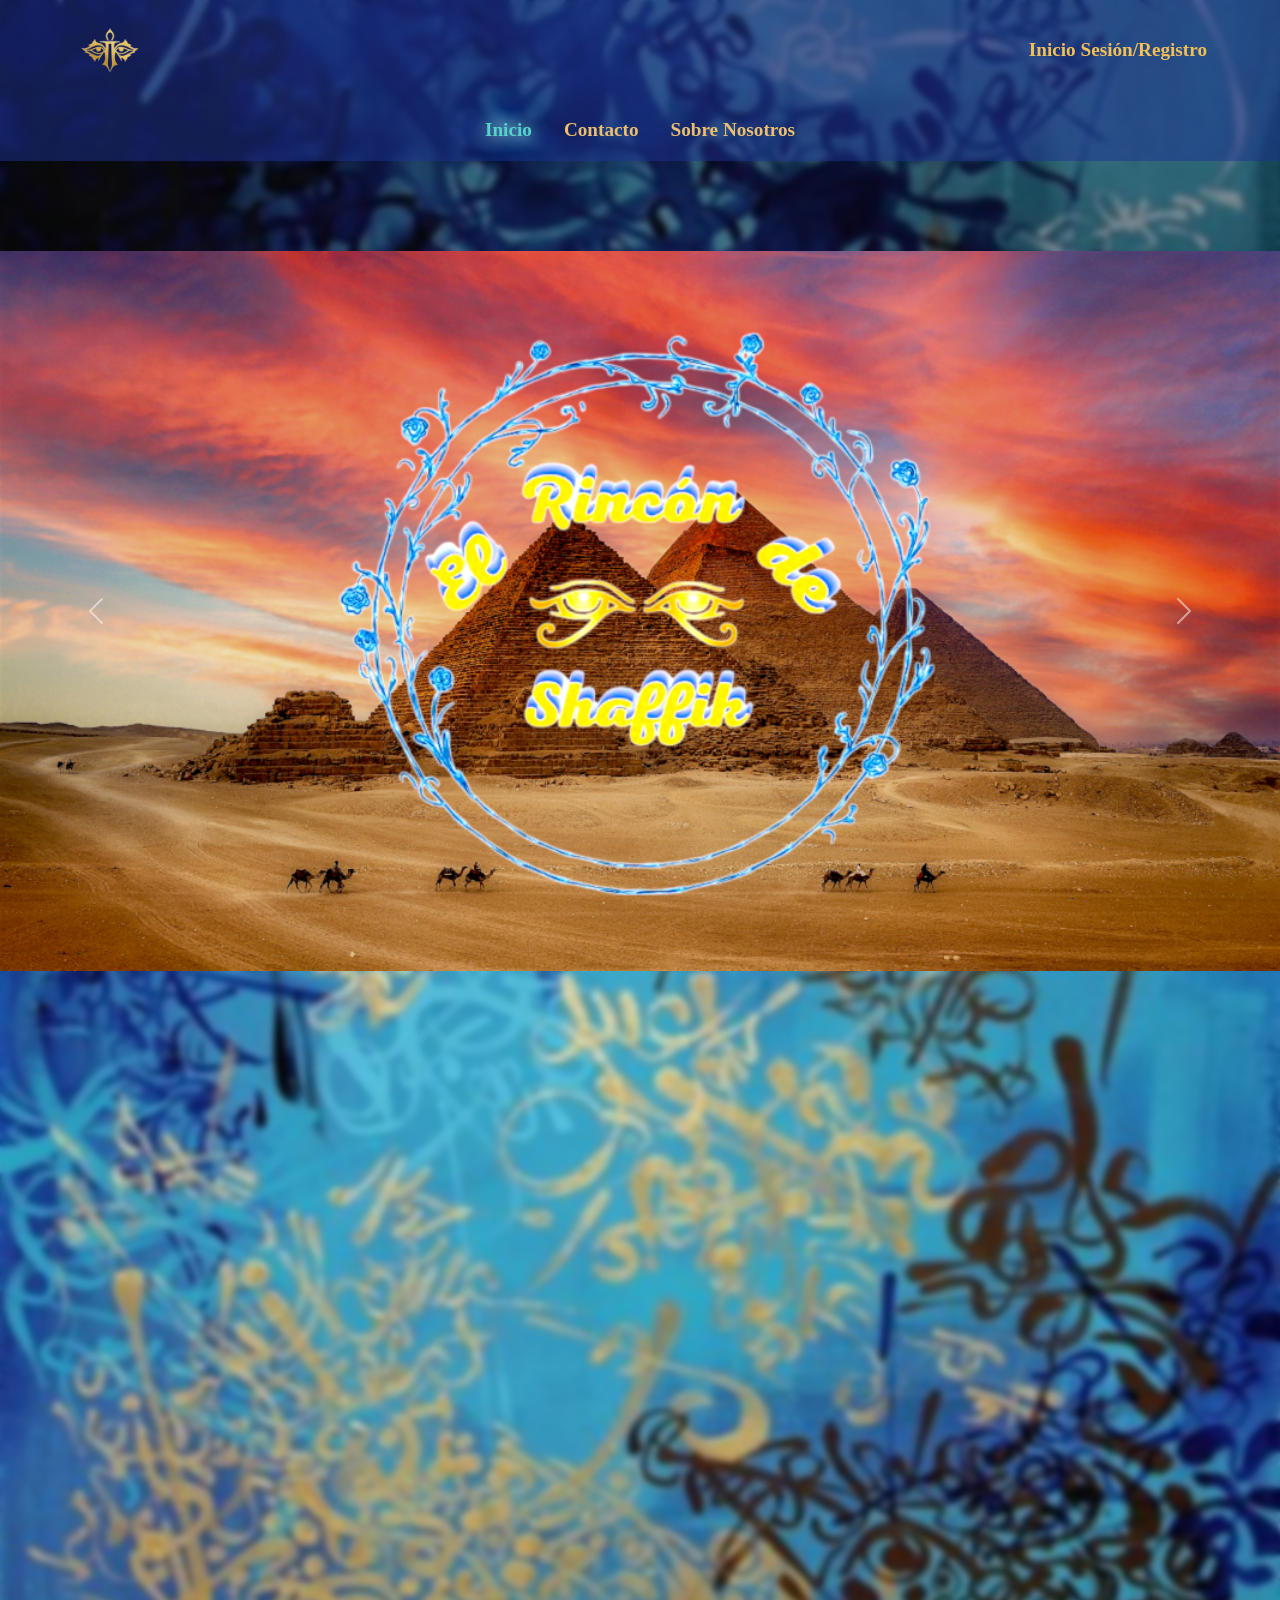
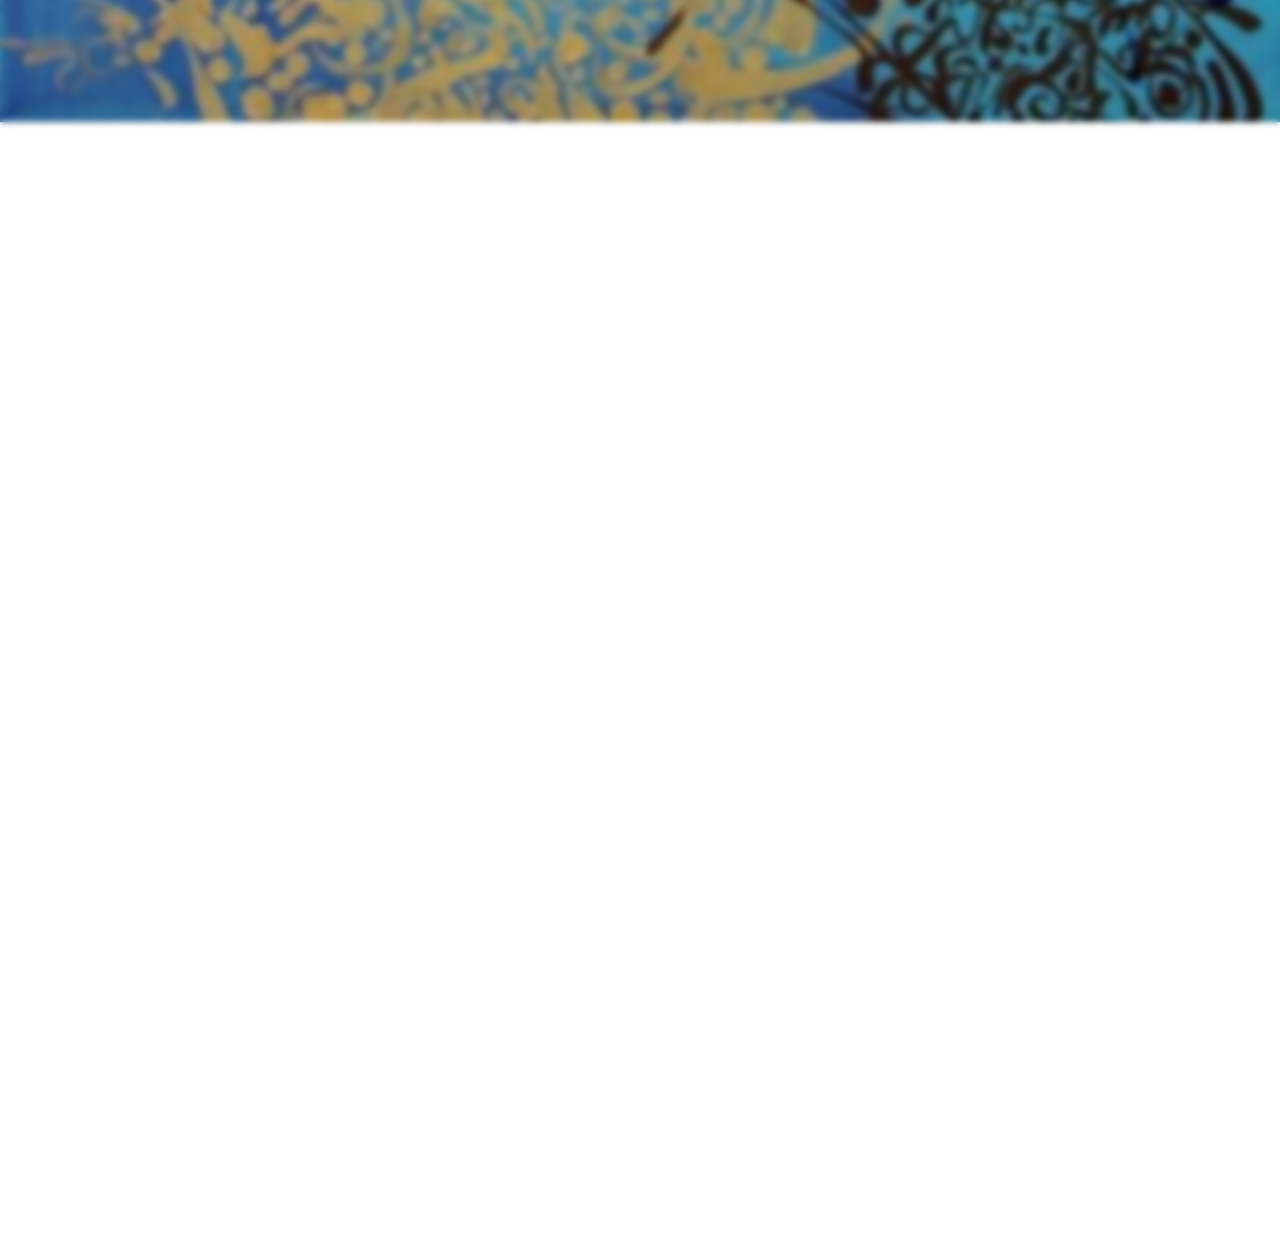
<file: HTML/index.html>
<!DOCTYPE html>
<html lang="en">
<head>
    <meta charset="UTF-8">
    <meta name="viewport" content="width=device-width, initial-scale=1.0">
    <link rel="stylesheet" href="/CSS/style.css">
    <title>El Rincón de Shafik</title>
    <link rel="shortcut icon" href="/img/logo1.png" type="image/x-pnj">
    <link href="https://cdn.jsdelivr.net/npm/bootstrap@5.2.3/dist/css/bootstrap.min.css" rel="stylesheet" integrity="sha384-rbsA2VBKQhggwzxH7pPCaAqO46MgnOM80zW1RWuH61DGLwZJEdK2Kadq2F9CUG65" crossorigin="anonymous">
    <link rel="stylesheet" href="https://cdnjs.cloudflare.com/ajax/libs/font-awesome/6.4.0/css/all.min.css">
    <link href="https://unpkg.com/aos@2.3.1/dist/aos.css" rel="stylesheet">
    <link rel="stylesheet" href="/CSS/style.css">
</head>
<body>
    <div class="bckgd">
        <header class="header">
            <div class="container-fluid d-flex flex-wrap align-items-center">
                <a class="d-flex justify-content-star mb-sm-0 mb-md-0 mb-lg-0 me-lg-auto me-md-auto me-sm-auto ms-5" href="/HTML/index.html" >
                    <img src="/img/1.png" alt="Logo" height="100">
                </a>
                <div class="button-container d-flex justify-content-end me-5" id="blo">
                    <a class="btn" class="" id="blo" data-bs-toggle="offcanvas" href="#offcanvasLogin" role="button" aria-controls="offcanvasExample">
                        Inicio Sesión/Registro
                    </a>
                </div>
            </div>
        </header>
        <nav class="navbar navbar-expand-lg">
            <div class="container-fluid d-flex flex-wrap justify-content-center">
                <button class="navbar-toggler" data-bs-toggle="collapse" data-bs-target="#miMenu">
                    <span class="navbar-toggler-icon text-info"></span>
                </button>
                <div class="collapse navbar-collapse " id="miMenu">
                    <ul class="nav me-auto justify-content-center mx-auto">
                        <li class="nav-item"  id="bin">
                            <a href="/HTML/index.html" class="nav-link nav-active" id="leter" aria-current="page">Inicio</a>
                        </li>
                        <li class="nav-item" id="bco">
                            <a href="/HTML/contact.html" class="nav-link" id="leter">Contacto</a>
                        </li>
                        <li class="nav-item" id="bus">
                            <a href="/HTML/us.html" class="nav-link" id="leter">Sobre Nosotros</a>
                        </li>
                    </ul>
                </div>
            </div>
        </nav>
    </div>
    <div class="carousel carousel-fade" id="mCarrusel">
        <div class="carousel-inner">
            <div class="carousel-item active">
                <img src="/img/7YrobQvFFzw8aWsAUtoYXB.png" alt="Piramides">
            </div>
            <div class="carousel-item">
                <img src="/img/Pyramid of Giza 1.webp" alt="Piramides de Giza">
            </div>
            <div class="carousel-item">
                <img src="/ruinas-de-palmira-en-siria-51965-xl.jpg" alt="Ruinas de Palimra">
            </div>
        </div>
        <button class="carousel-control-prev" type="button" data-bs-target="#mCarrusel" data-bs-slide="prev"> 
            <span class="carousel-control-prev-icon" aria-hidden="true"></span> 
            <span class="visually-hidden">Previous</span> 
        </button> 
        <button class="carousel-control-next" type="button" data-bs-target="#mCarrusel" data-bs-slide="next"> 
            <span class="carousel-control-next-icon" aria-hidden="true"></span> 
            <span class="visually-hidden">Next</span> 
        </button>
    </div>
    <main data-aos="flip-up" data-aos-delay="300" data-aos-duration="1000">
        <div class="animated-text-container my-5">
            <h1 class="wave-text">
                <span class="wel">¡</span>
                <span class="wel">B</span>
                <span class="wel">i</span>
                <span class="wel">e</span>
                <span class="wel">n</span>
                <span class="wel">v</span>
                <span class="wel">e</span>
                <span class="wel">n</span>
                <span class="wel">i</span>
                <span class="wel">d</span>
                <span class="wel">@</span>
                <span class="wel">s</span>
                <span class="wel"></span>
                <span class="wel"></span>
                <span class="wel"></span>
            </h1>
            <h1 class="wa-text">
                <span class="wel">a</span>
                <span class="wel"></span>
                <span class="wel"></span>
                <span class="wel"></span>
                <span class="wel">e</span>
                <span class="wel">l</span>
                <span class="wel"></span>
            </h1>
            <h1 class="wav-text">
                <span class="wel">R</span>
                <span class="wel">i</span>
                <span class="wel">n</span>
                <span class="wel">c</span>
                <span class="wel">ó</span>
                <span class="wel">n</span>
                <span class="wel"></span>
                <span class="wel"></span>
                <span class="wel"></span>
                <span class="wel">d</span>
                <span class="wel">e</span>
                <span class="wel"></span>
                <span class="wel"></span>
                <span class="wel"></span>
                <span class="wel">S</span>
                <span class="wel">h</span>
                <span class="wel">a</span>
                <span class="wel">f</span>
                <span class="wel">f</span>
                <span class="wel">i</span>
                <span class="wel">k</span>
                <span class="wel">!</span>
            </h1>
        </div>
    </main>
    <article class="heroe" data-aos="zoom-out" data-aos-duration="500" data-aos-easing="easy-in-back">
        <div class="row flex-lg-row-reverse align-items-center g-5 p-5" >
            <div class="col-10 col-sm-8 col-lg-6" data-aos="zoom-out-left" data-aos-delay="500" data-aos-duration="1500">
                <div class="ratio ratio-4x3">
                    <iframe src="https://www.youtube.com/embed/DzG20oCSsX0?si=SPbacBWcIrdBKL2g&autoplay=1&mute=1" title="YouTube video player" frameborder="0" allow="accelerometer; autoplay; clipboard-write; encrypted-media; gyroscope; picture-in-picture; web-share" referrerpolicy="strict-origin-when-cross-origin" allowfullscreen></iframe>
                </div>
            </div>
            <div class="col-lg-6 bk" data-aos="zoom-out-right" data-aos-delay="300" data-aos-duration="1000">
                <h1 id="texto" style="color: #f5bf57;" class=" display-5 fw-bold lh-1 mb-3 ps-5">Sabah El Kher</h1>
                <p class="lead" id="texto">En este sitio encontras información sobre el origen de las danzas árabes,
                        los tipos de estilos que existen hasta el momento, también algunos diseñadores de 
                        vestuarios, nacionales e internacionales, los períodos de tiempos más relevantes 
                        para el desarrollo de lo que existe hoy en día.
                </p>
                <p class="lead" id="texto">Además encontrarás los baiarines que son más reconocidos en estos días en
                        Egipto, nacionales e internacionales.
                </p>
            </div>
        </div>
    </article>    
    <section data-aos="fade-up" data-aos-delay="200" data-aos-easing="linear" data-aos-anchor-placement="center-center">
        <div class="container px-2 py-5" id="custom-cards">
            <div class="row row-cols-1 row-cols-lg-3 align-items-space-between g-4 py-5">
                <div class="col">
                    <div class="card card-cover w-100 h-100 overflow-hidden text-bg-dark rounded-4 shadow-lg" style="background-image: linear-gradient(rgba(46, 45, 45, 0.5), rgba(71, 71, 71, 0.5)),url('/img/Romantic_dinner_in_Egypt_.jfif');">
                        <div class="d-flex flex-column h-100 p-5 pb-3 text-white text-shadow-1">
                            <h3 class="pt-5 mt-5 mb-4 display-6 lh-1 fw-bold" id="tto">Secretos del Nilo...</h3>
                            <small class="pt-5 mt-2 mb-4 display-6 lh-1 fw-bold">
                                <button type="button" class=" btn" id="tite" data-bs-toggle="modal" data-bs-target="#egiptoModal">Ver más...</button>
                            </small>
                            <ul class="d-flex list-unstyled mt-auto">
                                <li class="me-auto">
                                    <img src="/img/3253478-egypt-icon-flag_106773.png" alt="Egipto" width="32" height="32" class="rounded-circle border border-white">
                                </li>
                                <li class="d-flex align-items-center me-3">
                                    <svg class="bi me-2" width="1em" height="1em"><use xlink:href="#geo-fill"></use></svg>
                                    <small id="tt">Egipto</small>
                                </li>
                            </ul>
                        </div>
                    </div>
                </div>
                <div class="col">
                    <div class="card card-cover w-100 h-100 overflow-hidden text-bg-dark rounded-4 shadow-lg" style="background-image: linear-gradient(rgba(46, 45, 45, 0.5), rgba(71, 71, 71, 0.5)),url('/img/Byblos_lebanons.jfif');">
                        <div class="d-flex flex-column h-100 p-5 pb-3 text-white text-shadow-1">
                            <h3 class="pt-5 mt-5 mb-4 display-6 lh-1 fw-bold" id="tto">La Elegancia de Byblos...</h3>
                            <small class="pt-5 mt-2 mb-4 display-6 lh-1 fw-bold ">
                                <button type="button" class=" btn " id="tite" data-bs-toggle="modal" data-bs-target="#libanoModal">Ver más...</button>
                            </small>
                            <ul class="d-flex list-unstyled mt-auto">
                                <li class="me-auto">
                                    <img src="/img/lebanon_18157.png" alt="El Líbano" width="32" height="32" class="rounded-circle border border-white">
                                </li>
                                <li class="d-flex align-items-center me-3">
                                    <svg class="bi me-2" width="1em" height="1em"><use xlink:href="#geo-fill"></use></svg>
                                    <small id="tt">El Líbano</small>
                                </li>
                            </ul>
                        </div>
                    </div>
                </div>
                <div class="col">
                    <div class="card card-cover w-100 h-100 overflow-hidden text-bg-dark rounded-4 shadow-lg" style="background-image: linear-gradient(rgba(46, 45, 45, 0.5), rgba(71, 71, 71, 0.5)),url('/img/turquia.jfif');">
                        <div class="d-flex flex-column h-100 p-5 pb-3 text-shadow-1">
                            <h3 class="pt-5 mt-5 mb-2 display-6 lh-1 fw-bold" id="tto">Estambul en Movimiento...</h3>
                            <small class="pt-5 mt-4 mb-4 display-6 lh-1 fw-bold">
                                <button type="button" class=" btn" id="tite" data-bs-toggle="modal" data-bs-target="#turquiaModal">Ver más...</button>
                            </small>
                            <ul class="d-flex list-unstyled mt-auto">
                                <li class="me-auto">
                                    <img src="/img/turkey_flag_icon_228696.png" alt="Bootstrap" width="32" height="32" class="rounded-circle border border-white">
                                </li>
                                <li class="d-flex align-items-center me-3">
                                    <svg class="bi me-2" width="1em" height="1em"><use xlink:href="#geo-fill"></use></svg>
                                    <small id="tt">Turquía</small>
                                </li>
                            </ul>
                        </div>
                    </div>
                </div>
            </div>
        </div>
    </section>
    <div class="fot" data-aos="flip-down" data-aos-delay="300" data-aos-duration="1000" data-aos-easing="ease-out-cubic">
        <footer class="text-center text-white">
            <div class="container p-4 pb-0">
                <section class="mb-2">
                    <a class="btn btn-floating m-1" id="face" href="#!" role="button">
                        <i class="fab fa-facebook-f"></i
                    ></a>
                    <a class="btn btn-floating m-1" id="inst" href="#!" role="button">
                        <i class="fab fa-instagram"></i
                    ></a>
                    <a class="btn btn-floating m-1" id="wha"href="#!" role="button">
                        <i class="fab fa-whatsapp"></i>
                    </a>
                </section>
            </div>
            <div class="text-center p-2 cred">
                © 2025 Paola Medina Fernández
            </div>
        </footer>
    </div>
    <div class="modal fade" id="egiptoModal" tabindex="-1" aria-labelledby="egiptoModalLabel" aria-hidden="true" style="width: 100vw; height: 100vh;">
        <div class="modal-dialog modal-lg modal-dialog-centered">
            <div class="modal-content modal-egipto">
                <div class="modal-header" style="border-bottom: none;">
                    <h5 class="modal-title" id="egiptoModalLabel">Secretos del Nilo</h5>
                </div>
                <div class="modal-body">
                    <p class="par">Descubre los misterios de la antigua danza egipcia y cómo los movimientos ancestrales han evolucionado para convertirse en el estilo vibrante y expresivo que conocemos hoy. Desde las tumbas faraónicas hasta los escenarios modernos, la danza es el corazón de la cultura egipcia.</p>
                </div>
                <div class="modal-footer" style="border-top: none;">
                    <button type="button" class="btn" id="buut" data-bs-dismiss="modal">Cerrar</button>
                </div>
            </div>
        </div>
    </div>
    <div class="modal fade" id="libanoModal" tabindex="-1" aria-labelledby="libanoModalLabel" aria-hidden="true" style="width: 100vw; height: 100vh;">
        <div class="modal-dialog modal-lg modal-dialog-centered">
            <div class="modal-content" id="modal-libano">
                <div class="modal-header" style="border-bottom: none;">
                    <h5 class="modal-title" id="libanoModalLabel">La Elegancia de Byblos</h5>
                </div>
                <div class="modal-body">
                    <p class="par">Adéntrate en la historia de la danza libanesa, un arte que combina la gracia del ballet con la pasión de los movimientos folclóricos. Aprende sobre el Dabke, la danza tradicional que une a la gente en celebraciones, y cómo la música libanesa ha influido en la danza del Medio Oriente.</p>
                </div>
                <div class="modal-footer" style="border-top: none;">
                    <button type="button" class="btn" id="buut" data-bs-dismiss="modal">Cerrar</button>
                </div>
            </div>
        </div>
    </div>
    <div class="modal fade" id="turquiaModal" tabindex="-1" aria-labelledby="turquiaModalLabel" aria-hidden="true" style="width: 100vw; height: 100vh;">
        <div class="modal-dialog modal-lg modal-dialog-centered">
            <div class="modal-content modal-turquia">
                <div class="modal-header" style="border-bottom: none;">
                    <h5 class="modal-title" id="turquiaModalLabel">Estambul en Movimiento</h5>
                </div>
                <div class="modal-body">
                    <p class="par">Explora la rica tradición de la danza turca, una mezcla fascinante de influencias otomanas y del Medio Oriente. Desde las animadas danzas gitanas hasta los elegantes giros de la danza sufi, sumérgete en una cultura donde la música y el movimiento cuentan historias de siglos de antigüedad.</p>
                </div>
                <div class="modal-footer" style="border-top: none;">
                    <button type="button" class="btn" id="buut" data-bs-dismiss="modal">Cerrar</button>
                </div>
            </div>
        </div>
    </div>
    <!--Inicio de Sesión-->
    <div class="offcanvas offcanvas-end obck" tabindex="-1" id="offcanvasLogin" aria-labelledby="offcanvasExampleLabel">
        <div class="offcanvas-body">
            <div class="form-offcanvas-content form-content-base mt-2 p-0">
                <div class="login-html">
                    <input id="tab-1" type="radio" name="tab" class="sign-in" checked><label for="tab-1" class="tab">Iniciar Sesión</label>
                    <input id="tab-2" type="radio" name="tab" class="sign-up">
                    <label for="tab-2" class="tab">
                        <a href="/HTML/login.html" class="tab-link">Registrarse</a> 
                    </label>
                    <div class="login-form">
                        <div class="sign-in-htm">
                            <div class="group">
                                <label for="user-in" class="label">Usuario:</label>
                                <input id="user-in" type="text" class="input">
                            </div>
                            <div class="group">
                                <label for="pass-in" class="label">Contraseña:</label>
                                <input id="pass-in" type="password" class="input" data-type="password">
                            </div>
                            <div class="group">
                                <input id="check" type="checkbox" class="check" checked>
                                <label for="check">
                                    <span class="icon"></span> Mantener iniciado
                                </label>
                            </div>
                            <div class="group">
                                <input type="submit" class="button" value="Iniciar Sesión">
                            </div>
                            <div class="hr"></div>
                            <div class="foot-lnk">
                                <a class="a" href="/HTML/login.html">Olvidó contraseña?</a>
                            </div>
                        </div>
                    </div>
                </div>
            </div>
        </div>
    </div>
    <script src="https://cdn.jsdelivr.net/npm/bootstrap@5.2.3/dist/js/bootstrap.bundle.min.js" integrity="sha384-kenU1KFdBIe4zVF0s0G1M5b4hcpxyD9F7jL+jjXkk+Q2h455rYXK/7HAuoJl+0I4" crossorigin="anonymous"></script>
    <script src="https://unpkg.com/aos@2.3.1/dist/aos.js"></script>
    <script src="/JS/index.js"></script>
    <script src="/JS/login.js"></script>
</body>
</html>
</file>
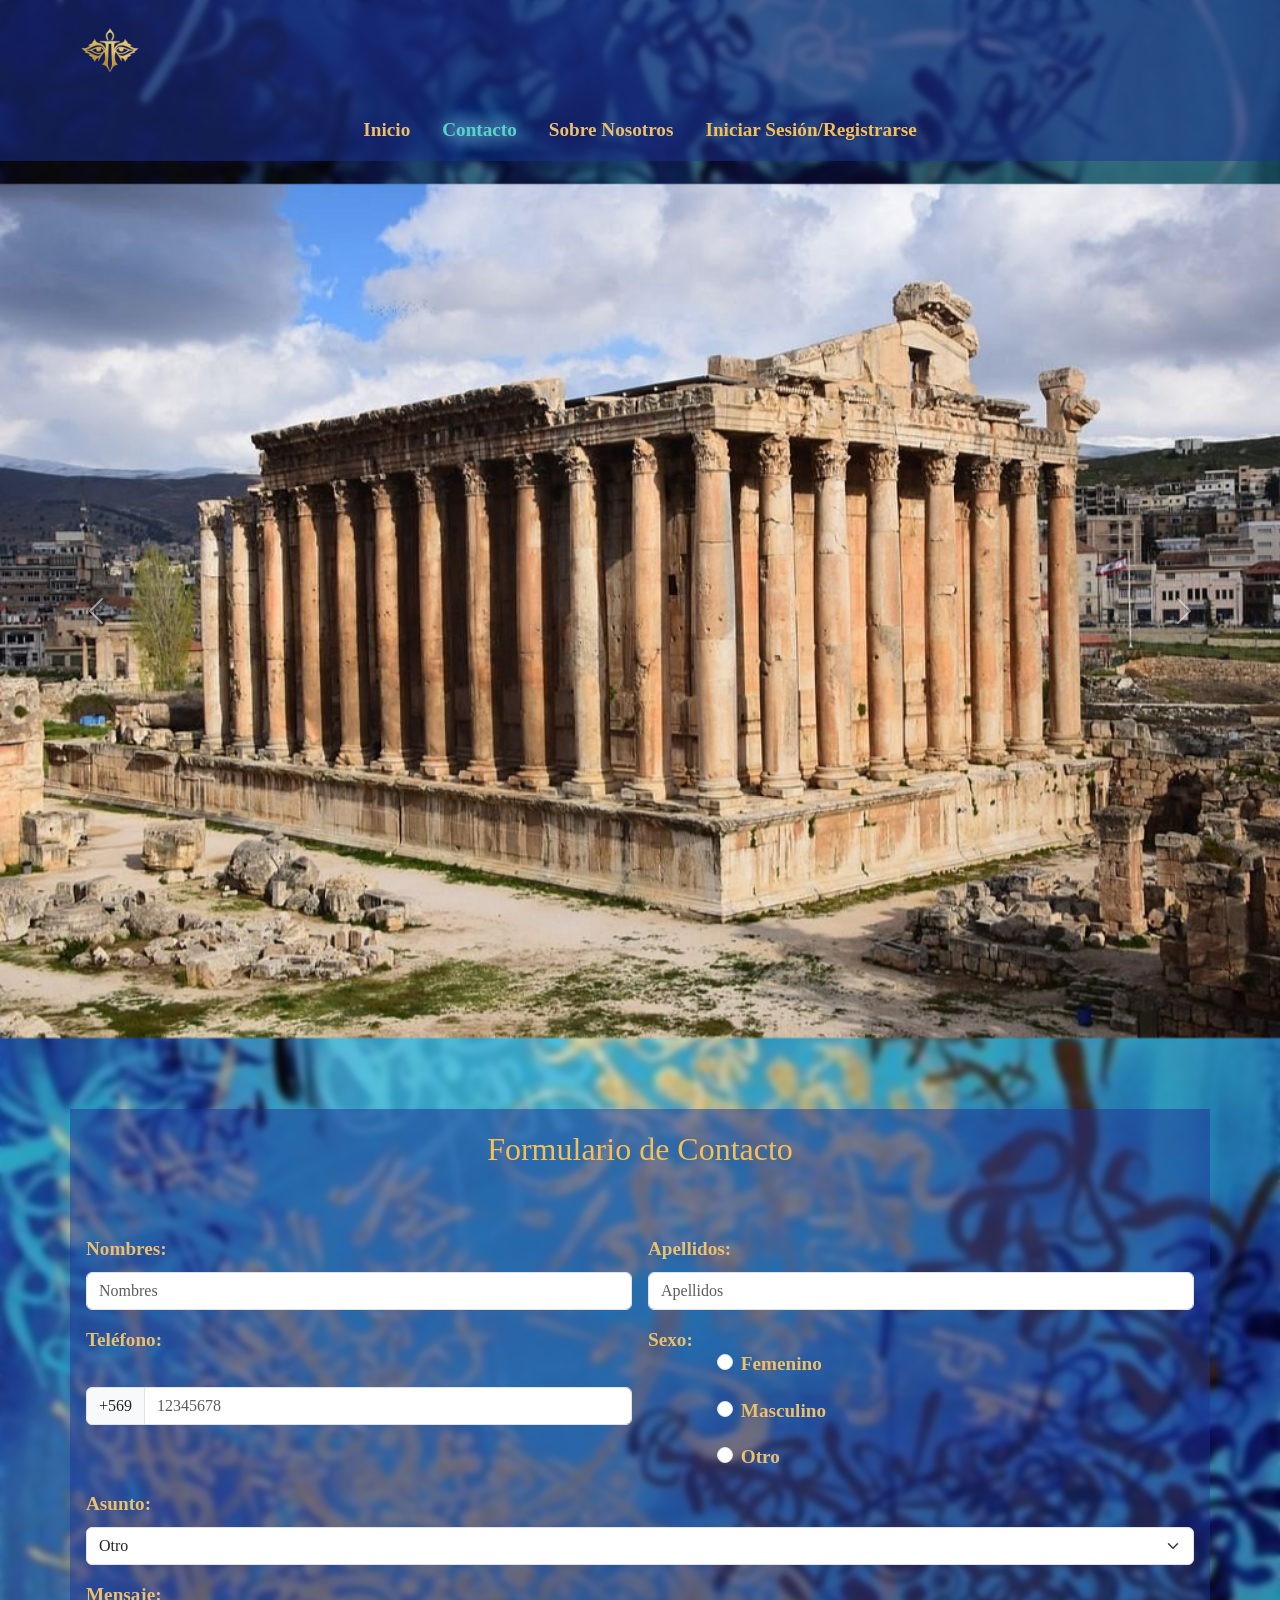
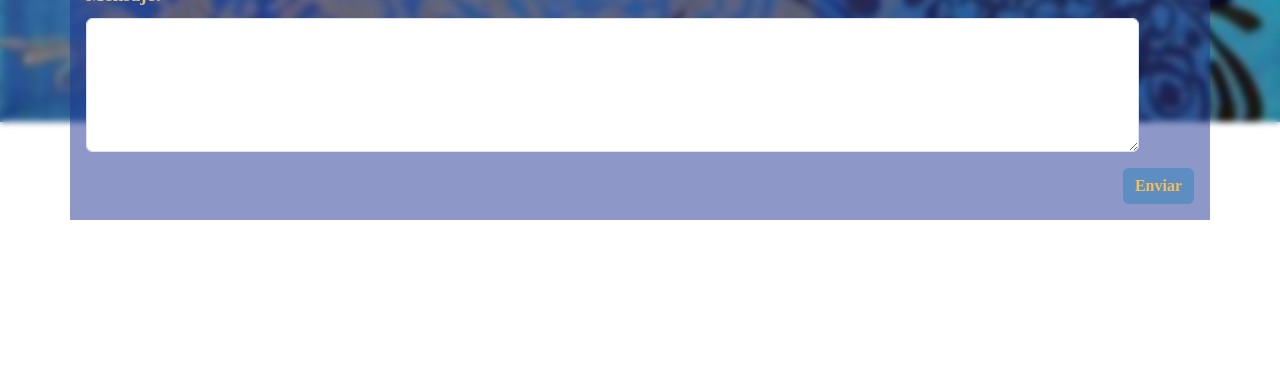
<file: HTML/contact.html>
<!DOCTYPE html>
<html lang="en">
<head>
    <meta charset="UTF-8">
    <meta name="viewport" content="width=device-width, initial-scale=1.0">
    <link rel="stylesheet" href="/CSS/style.css">
    <title>El Rincón de Shafik</title>
    <link rel="shortcut icon" href="/img/logo1.png" type="image/x-pnj">
    <link href="https://cdn.jsdelivr.net/npm/bootstrap@5.3.3/dist/css/bootstrap.min.css" rel="stylesheet" integrity="sha384-QWTKZyjpPEjISv5WaRU9OFeRpok6YctnYmDr5pNlyT2bRjXh0JMhjY6hW+ALEwIH" crossorigin="anonymous">
    <link rel="stylesheet" href="https://cdnjs.cloudflare.com/ajax/libs/font-awesome/6.4.0/css/all.min.css">
    <link href="https://unpkg.com/aos@2.3.1/dist/aos.css" rel="stylesheet">
    <link rel="stylesheet" href="/CSS/style.css">
</head>
<body>
    <div class="bckgd">
        <header class="header">
            <div class="container-fluid button-container d-flex flex-wrap justify-content-center align-items-center">
                <a class="d-flex mb-sm-0 mb-md-0 mb-lg-0 me-lg-auto me-md-auto me-sm-auto ms-5" href="/HTML/index.html" >
                    <img src="/img/1.png" alt="Logo" height="100">
                </a>
            </div>
        </header>
        <nav class="navbar navbar-expand-lg">
            <div class="container-fluid d-flex flex-wrap justify-content-center">
                <button class="navbar-toggler" data-bs-toggle="collapse" data-bs-target="#miMenu">
                    <span class="navbar-toggler-icon text-info"></span>
                </button>
                <div class="collapse navbar-collapse " id="miMenu">
                    <ul class="nav me-auto justify-content-center mx-auto">
                        <li class="nav-item"  id="bin">
                            <a href="/HTML/index.html" class="nav-link" id="leter" aria-current="page">Inicio</a>
                        </li>
                        <li class="nav-item" id="bco">
                            <a href="/HTML/contact.html" class="nav-link nav-active" id="leter">Contacto</a>
                        </li>
                        <li class="nav-item" id="bus">
                            <a href="/HTML/us.html" class="nav-link" id="leter">Sobre Nosotros</a>
                        </li>
                        <li class="nav-item" id="blo">
                            <a href="/HTML/login.html" class="nav-link" id="leter">Iniciar Sesión/Registrarse</a>
                        </li>
                    </ul>
                </div>
            </div>
        </nav>
    </div>
    <div class="carousel carousel-fade ms-0" id="mCarrusel">
        <div class="carousel-inner">
            <div class="carousel-item active">
                <img src="/caption.jpg" alt="Baalbek">
            </div>
            <div class="carousel-item">
                <img src="/images.jfif" alt="Mezquita del Profeta">
            </div>
            <div class="carousel-item">
                <img src="/petra-4.jpg" alt="Petra">
            </div>
        </div>
        <button class="carousel-control-prev" type="button" data-bs-target="#mCarrusel" data-bs-slide="prev"> 
            <span class="carousel-control-prev-icon" aria-hidden="true"></span> 
            <span class="visually-hidden">Previous</span> 
        </button> 
        <button class="carousel-control-next" type="button" data-bs-target="#mCarrusel" data-bs-slide="next"> 
            <span class="carousel-control-next-icon" aria-hidden="true"></span> 
            <span class="visually-hidden">Next</span> 
        </button>
    </div>
    <main class="back container-md my-5 p-3">
        <legend class="text-center mb-4">Formulario de Contacto</legend>
        <form id="formulario">
            <div class="row g-3">
                <div class="col-md-6">
                    <label for="contname" class="form-label">Nombres:</label>
                    <input type="text" class="form-control" id="contname" name="contname" placeholder="Nombres">
                </div>
                <div class="col-md-6">
                    <label for="contlastname" class="form-label">Apellidos:</label>
                    <input type="text" class="form-control" id="contlastname" name="contlastname" placeholder="Apellidos">
                </div>
                <div class="col-md-6">
                    <label for="contphone" class="form-label">Teléfono:</label>
                    <div class="input-group mt-4">
                        <span class="input-group-text">+569</span>
                        <input type="tel" class="form-control" id="contphone" name="contphone" placeholder="12345678">
                    </div>
                </div>
                <div class="col-md-6 d-flex">
                    <label for="gender" class="form-label me-4">Sexo:</label>
                    <div class="d-flex flex-column gap-3">
                        <div class="form-check pt-4">
                            <input class="form-check-input" type="radio" name="gender" id="Fgender">
                            <label class="form-check-label" for="Fgender">Femenino</label>
                        </div>
                        <div class="form-check">
                            <input class="form-check-input" type="radio" name="gender" id="Mgender">
                            <label class="form-check-label" for="Mgender">Masculino</label>
                        </div>
                        <div class="form-check">
                            <input class="form-check-input" type="radio" name="gender" id="Ogender">
                            <label class="form-check-label" for="Ogender">Otro</label>
                        </div>
                    </div>
                </div>
                <div class="col-12">
                    <label for="subject" class="form-label">Asunto:</label>
                    <select class="form-select" name="subject" id="sub">
                        <option value="1">Otro</option>
                        <option value="2">Información sobre academias en Chile</option>
                        <option value="3">Información de diseñadores de vestuarios</option>
                        <option value="4">Mayor información sobre la Golden Era</option>
                    </select>
                </div>
                <div class="col-12">
                    <label for="message" class="form-label ">Mensaje:</label>
                    <textarea class="form-control" name="message" id="message" rows="5"></textarea>
                </div>
                <div class="col-12 text-end">
                    <button type="submit" class="btn boton">Enviar</button>
                </div>
            </div>
        </form>
    </main>
    <div class="fot" data-aos="flip-down" data-aos-delay="300" data-aos-duration="1000" data-aos-easing="ease-out-cubic">
        <footer class="text-center text-white">
            <div class="container p-4 pb-0">
                <section class="mb-2">
                    <a class="btn btn-floating m-1" id="face" href="#!" role="button">
                        <i class="fab fa-facebook-f"></i
                    ></a>
                    <a class="btn btn-floating m-1" id="inst" href="#!" role="button">
                        <i class="fab fa-instagram"></i
                    ></a>
                    <a class="btn btn-floating m-1" id="wha"href="#!" role="button">
                        <i class="fab fa-whatsapp"></i>
                    </a>
                </section>
            </div>
            <div class="text-center p-2 cred">
                © 2025 Paola Medina Fernández
            </div>
        </footer>
    </div>
    <!--Inicio de Sesión-->
    <div class="offcanvas offcanvas-end obck" tabindex="-1" id="offcanvasLogin" aria-labelledby="offcanvasExampleLabel">
        <div class="offcanvas-body">
            <div class="form-offcanvas-content form-content-base mt-2 p-0">
                <div class="login-html">
                    <input id="tab-1" type="radio" name="tab" class="sign-in" checked><label for="tab-1" class="tab">Iniciar Sesión</label>
                    <input id="tab-2" type="radio" name="tab" class="sign-up">
                    <label for="tab-2" class="tab">
                        <a href="/HTML/login.html" class="tab-link">Registrarse</a> 
                    </label>
                    <div class="login-form">
                        <div class="sign-in-htm">
                            <div class="group">
                                <label for="user-in" class="label">Usuario:</label>
                                <input id="user-in" type="text" class="input">
                            </div>
                            <div class="group">
                                <label for="pass-in" class="label">Contraseña:</label>
                                <input id="pass-in" type="password" class="input" data-type="password">
                            </div>
                            <div class="group">
                                <input id="check" type="checkbox" class="check" checked>
                                <label for="check">
                                    <span class="icon"></span> Mantener iniciado
                                </label>
                            </div>
                            <div class="group">
                                <input type="submit" class="button" value="Iniciar Sesión">
                            </div>
                            <div class="hr"></div>
                            <div class="foot-lnk">
                                <a class="a" href="#forgot">Olvidó contraseña?</a>
                            </div>
                        </div>
                    </div>
                </div>
            </div>
        </div>
    </div>
    <script src="https://cdn.jsdelivr.net/npm/bootstrap@5.3.3/dist/js/bootstrap.bundle.min.js" integrity="sha384-YvpcrYf0tY3lHB60NNkmXc5s9fDVZLESaAA55NDzOxhy9GkcIdslK1eN7N6jIeHz" crossorigin="anonymous"></script>
    <script src="https://unpkg.com/aos@2.3.1/dist/aos.js"></script>
    <script src="/JS/contact.js"></script>
    <script src="/JS/login.js"></script>
</body>
</html>
</file>
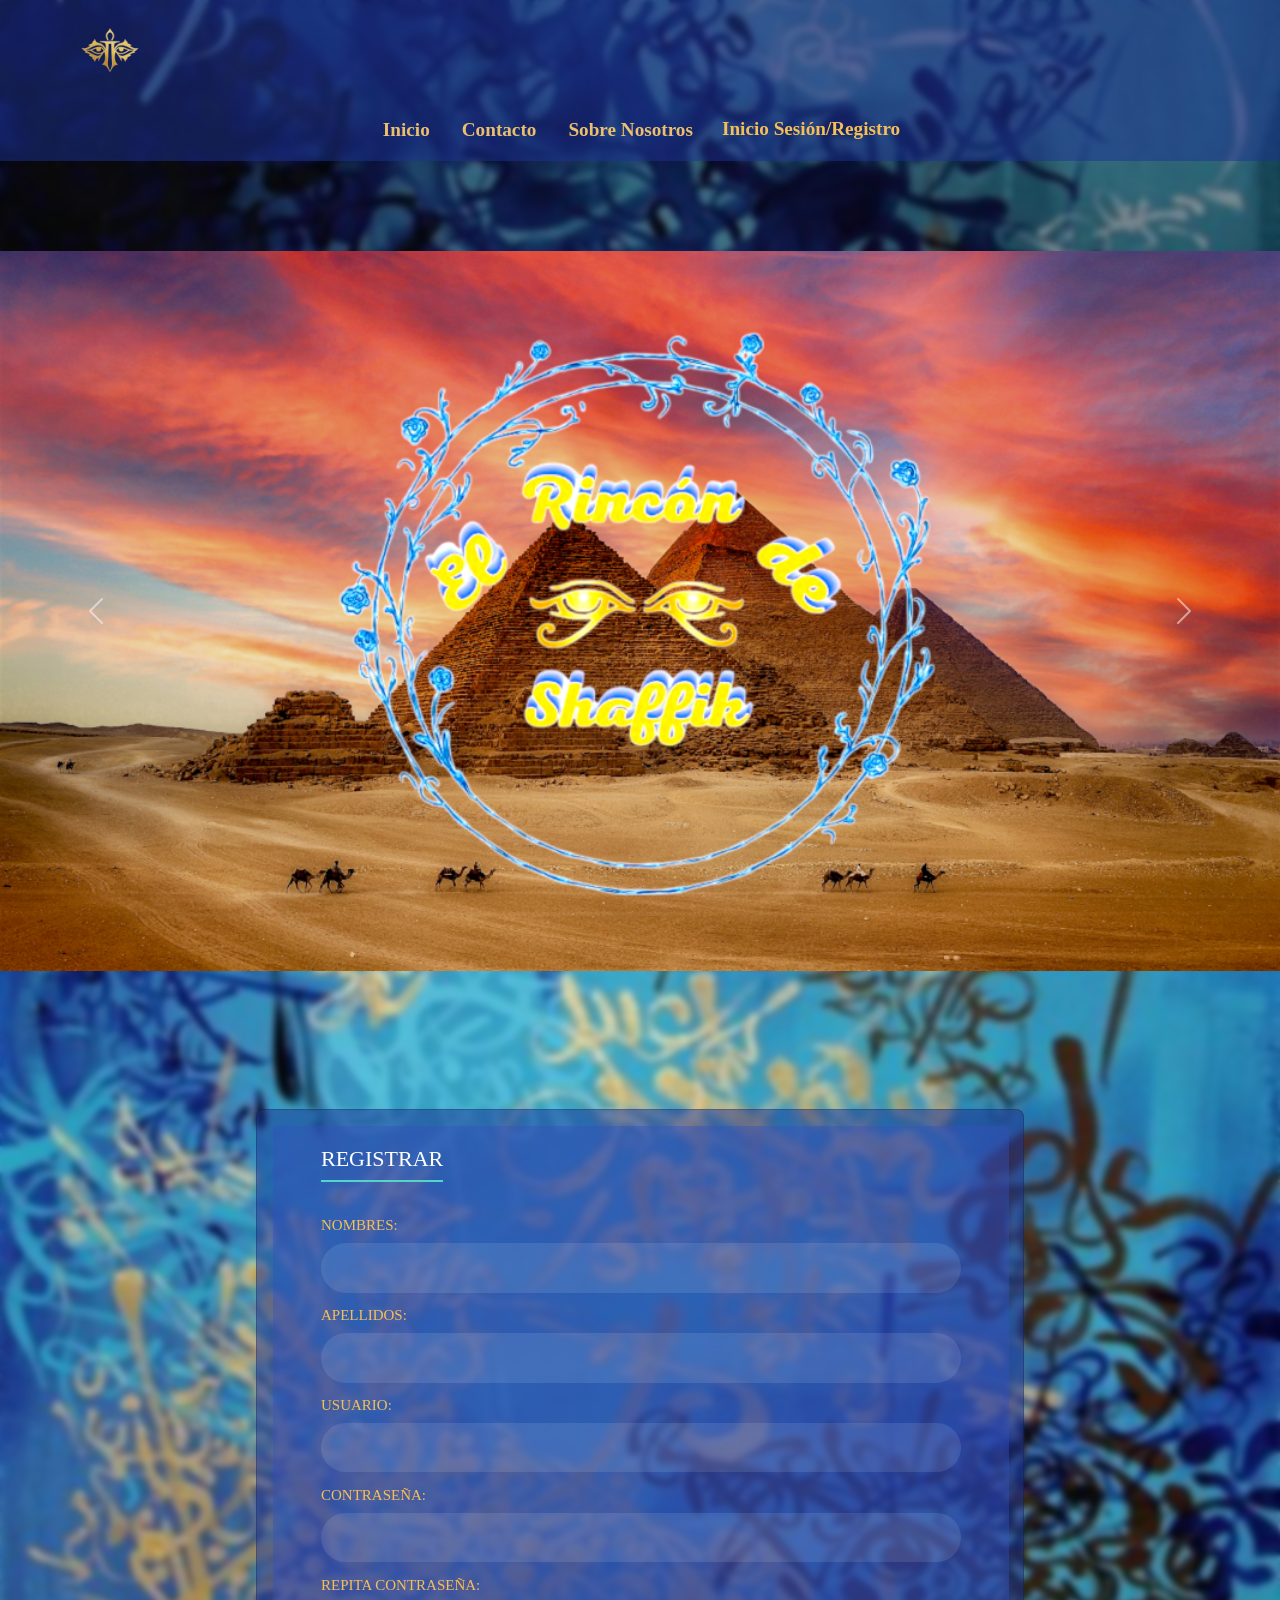
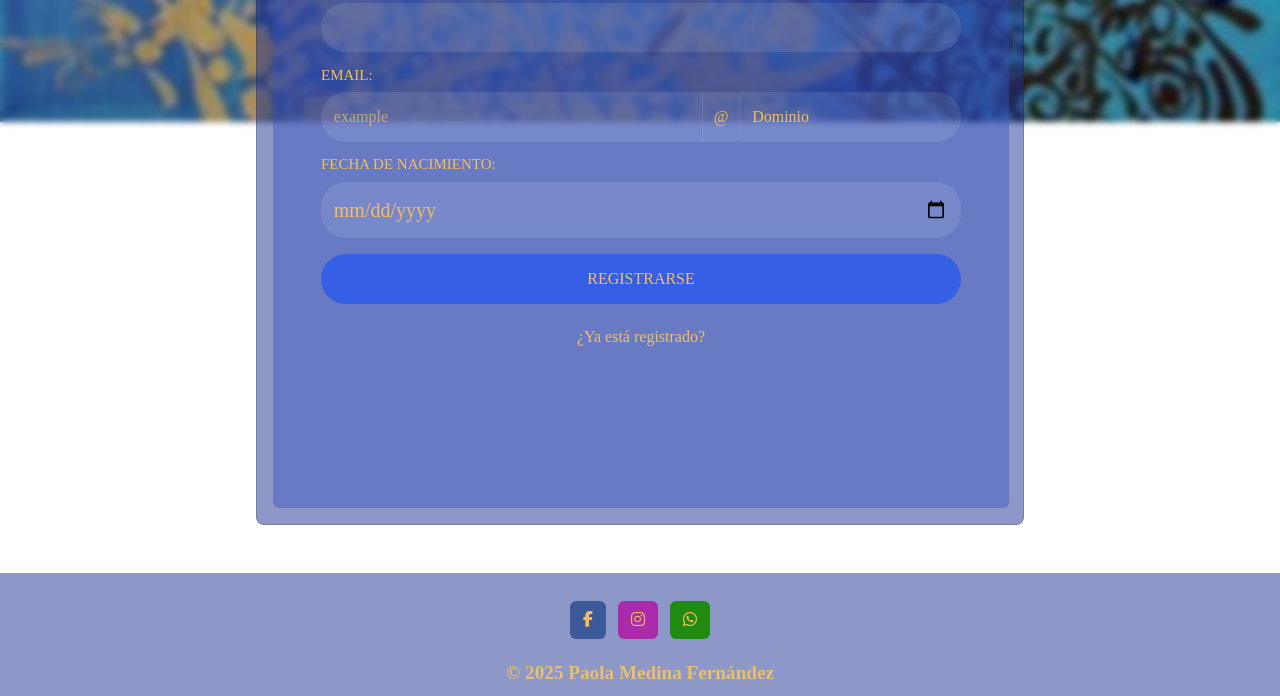
<file: HTML/login.html>
<!DOCTYPE html>
<html lang="en">
<head>
    <meta charset="UTF-8">
    <meta name="viewport" content="width=device-width, initial-scale=1.0">
    <title>El Rincón de Shafik - Iniciar Sesión/Registro</title>
    <link rel="shortcut icon" href="/img/logo1.png" type="image/x-pnj">
    <link rel="stylesheet" href="https://cdnjs.cloudflare.com/ajax/libs/font-awesome/6.4.0/css/all.min.css">
    <link href="https://cdn.jsdelivr.net/npm/bootstrap@5.2.3/dist/css/bootstrap.min.css" rel="stylesheet" integrity="sha384-rbsA2VBKQhggwzxH7pPCaAqO46MgnOM80zW1RWuH61DGLwZJEdK2Kadq2F9CUG65" crossorigin="anonymous">
    <link rel="stylesheet" href="/CSS/style.css">
    </head>
<body>
    <div class="bckgd">
        <header class="header">
            <div class="container-fluid d-flex flex-wrap justify-content-center align-items-center">
                <a class="d-flex mb-sm-0 mb-md-0 mb-lg-0 me-lg-auto me-md-auto me-sm-auto ms-5" href="/HTML/index.html" >
                    <img src="/img/1.png" alt="Logo" height="100">
                </a>
            </div>
        </header>
        <nav class="navbar navbar-expand-lg">
            <div class="container-fluid d-flex flex-wrap justify-content-center">
                <button class="navbar-toggler" data-bs-toggle="collapse" data-bs-target="#miMenu">
                    <span class="navbar-toggler-icon text-info"></span>
                </button>
                <div class="collapse navbar-collapse " id="miMenu">
                    <ul class="nav me-auto justify-content-center mx-auto">
                        <li class="nav-item"  id="bin">
                            <a href="/HTML/index.html" class="nav-link" id="leter" aria-current="page">Inicio</a>
                        </li>
                        <li class="nav-item" id="bco">
                            <a href="/HTML/contact.html" class="nav-link" id="leter">Contacto</a>
                        </li>
                        <li class="nav-item" id="bus">
                            <a href="/HTML/us.html" class="nav-link" id="leter">Sobre Nosotros</a>
                        </li>
                        <li class="nav-item" id="blo">
                            <a class="btn" id="leter" data-bs-toggle="offcanvas" href="#offcanvasLogin" role="button" aria-controls="offcanvasExample">
                                Inicio Sesión/Registro
                            </a>
                        </li>
                    </ul>
                </div>
            </div>
        </nav>
    </div>
    <div class="carousel carousel-fade" id="mCarrusel">
        <div class="carousel-inner">
            <div class="carousel-item active">
                <img src="/img/7YrobQvFFzw8aWsAUtoYXB.png" alt="Piramides">
            </div>
            <div class="carousel-item">
                <img src="/img/Pyramid of Giza 1.webp" alt="Piramides de Giza">
            </div>
            <div class="carousel-item">
                <img src="/ruinas-de-palmira-en-siria-51965-xl.jpg" alt="Ruinas de Palimra">
            </div>
        </div>
        <button class="carousel-control-prev" type="button" data-bs-target="#mCarrusel" data-bs-slide="prev"> 
            <span class="carousel-control-prev-icon" aria-hidden="true"></span> 
            <span class="visually-hidden">Previous</span> 
        </button> 
        <button class="carousel-control-next" type="button" data-bs-target="#mCarrusel" data-bs-slide="next"> 
            <span class="carousel-control-next-icon" aria-hidden="true"></span> 
            <span class="visually-hidden">Next</span> 
        </button>
    </div>
    <main class="d-flex mt-5 mb-5 ">
        <div class="container d-flex justify-content-center">
                <div class="card cr rounded-3 p-3" style="background:rgba(28, 51, 148, 0.5);">
                <div class="log-html px-5 pt-3">
                    <input id="tab-2" type="radio" name="tb" class="sup" checked><label for="tb-2" class="tb">Registrar</label>
                    <div class="log-form mt-3">
                        <div class="sign-up-htm">
                            <div class="grp">
                                <label for="nuser" class="labe">Nombres:</label>
                                <input id="nuser" type="text" class="form-control in">
                            </div>
                            <div class="grp">
                                <label for="luser" class="labe">Apellidos:</label>
                                <input id="luser" type="text" class="form-control in">
                            </div>
                            <div class="grp">
                                <label for="user" class="labe">Usuario:</label>
                                <input id="user" type="text" class="form-control in">
                            </div>
                            <div class="grp">
                                <label for="pass" class="labe">Contraseña:</label>
                                <input id="pass" type="password" class="form-control in" data-type="password">
                            </div>
                            <div class="grp">
                                <label for="passw" class="labe">Repita Contraseña:</label>
                                <input id="passw" type="password" class="form-control in" data-type="password">
                            </div>
                            <div class="grp">
                                <label for="email" class="labe">Email:</label>
                                <div class="input-group has-validation d-flex">
                                    <input type="text" class="form-control in w-50" id="email" placeholder="example" required="">
                                    <span class="input-group-text ins">@</span>
                                    <select id="dom-select" class="form-control in w-25">
                                        <option value="" disabled selected>Dominio</option>
                                        <option value="gmail.com">gmail.com</option>
                                        <option value="outlook.com">outlook.com</option>
                                        <option value="yahoo.com">yahoo.com</option>
                                    </select>
                                </div>
                            </div>
                            <div class="grp">
                                <label for="bday" class="labe">Fecha de nacimiento:</label>
                                <input id="bday" type="date" class="form-control in">
                            </div>
                            <div class="grp">
                                <input type="submit" class="btn breg mt-3" value="Registrarse">
                            </div>
                            <div class="foot-lk text-center">
                                <label for="tab-3" class="mt-3 mb-1">¿Ya está registrado?</a>
                            </div>
                        </div>
                    </div>
                </div>
            </div>
        </div>  
    </main>
    <div class="fot">
        <footer class="text-center text-white">
            <div class="container p-4 pb-0">
                <section class="mb-2">
                    <a class="btn btn-floating m-1" id="face" href="#!" role="button">
                        <i class="fab fa-facebook-f"></i
                    ></a>
                    <a class="btn btn-floating m-1" id="inst" href="#!" role="button">
                        <i class="fab fa-instagram"></i
                    ></a>
                    <a class="btn btn-floating m-1" id="wha"href="#!" role="button">
                        <i class="fab fa-whatsapp"></i>
                    </a>
                </section>
            </div>
            <div class="text-center p-2 cred">
                © 2025 Paola Medina Fernández
            </div>
        </footer>
    </div>
    <div class="offcanvas offcanvas-end obck" tabindex="-1" id="offcanvasLogin" aria-labelledby="offcanvasExampleLabel">
        <div class="offcanvas-body">
            <div class="form-offcanvas-content form-content-base mt-2 p-0">
                <div class="login-html">
                    <input id="tab-1" type="radio" name="tab" class="sign-in" checked><label for="tab-1" class="tab">Iniciar Sesión</label>
                    <input id="tab-2" type="radio" name="tab" class="sign-up">
                    <label for="tab-2" class="tab">
                        <a href="/HTML/login.html" class="tab-link">Registrarse</a> 
                    </label>
                    <div class="login-form">
                        <div class="sign-in-htm">
                            <div class="group">
                                <label for="user-in" class="label">Usuario:</label>
                                <input id="user-in" type="text" class="input">
                            </div>
                            <div class="group">
                                <label for="pass-in" class="label">Contraseña:</label>
                                <input id="pass-in" type="password" class="input" data-type="password">
                            </div>
                            <div class="group">
                                <input id="check" type="checkbox" class="check" checked>
                                <label for="check">
                                    <span class="icon"></span> Mantener iniciado
                                </label>
                            </div>
                            <div class="group">
                                <input type="submit" class="btn button" value="Iniciar Sesión">
                            </div>
                            <div class="hr"></div>
                            <div class="foot-lnk">
                                <a class="a" href="#forgot">Olvidó contraseña?</a>
                            </div>
                        </div>
                    </div>
                </div>
            </div>
        </div>
    </div>
    <script src="https://cdn.jsdelivr.net/npm/bootstrap@5.2.3/dist/js/bootstrap.bundle.min.js" integrity="sha384-kenU1KFdBIe4zVF0s0G1M5b4hcpxyD9F7jL+jjXkk+Q2h455rYXK/7HAuoJl+0I4" crossorigin="anonymous"></script>
    <script src="/JS/login.js"></script>
</body>
</html>
</file>
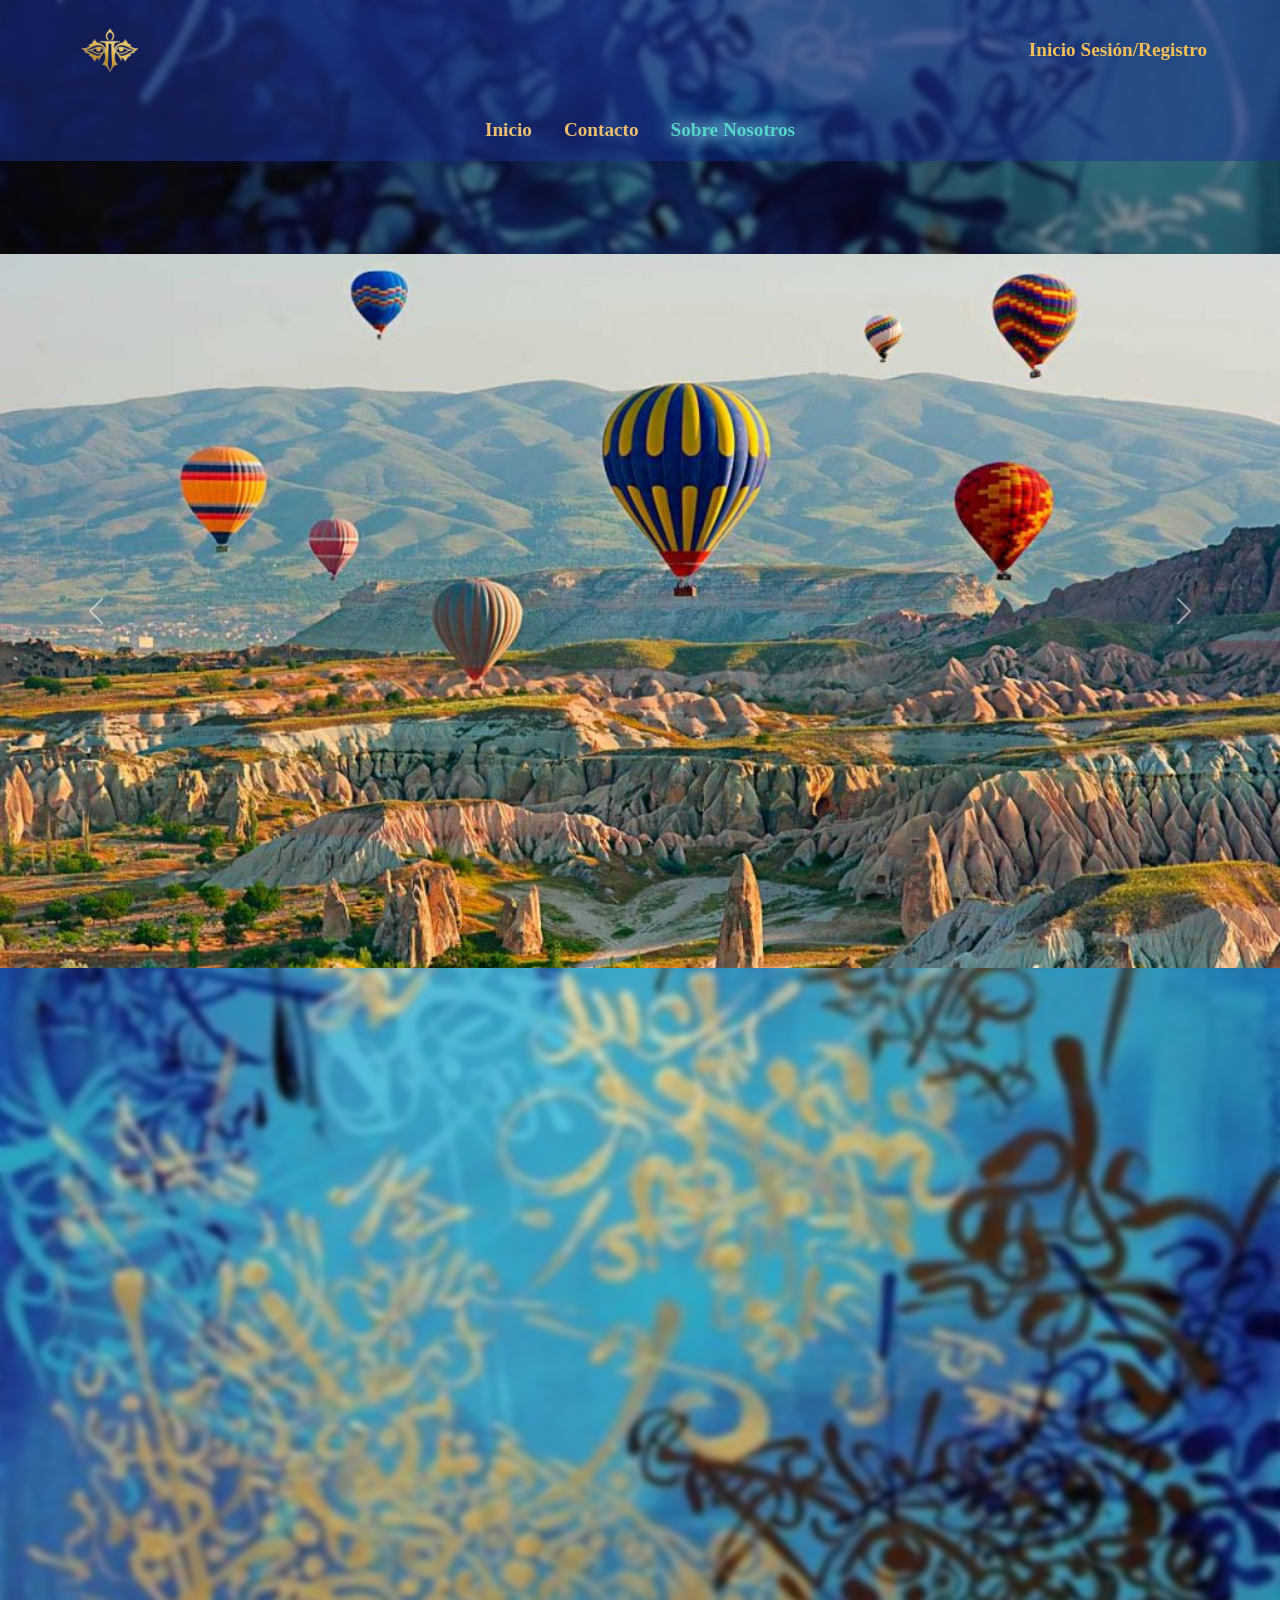
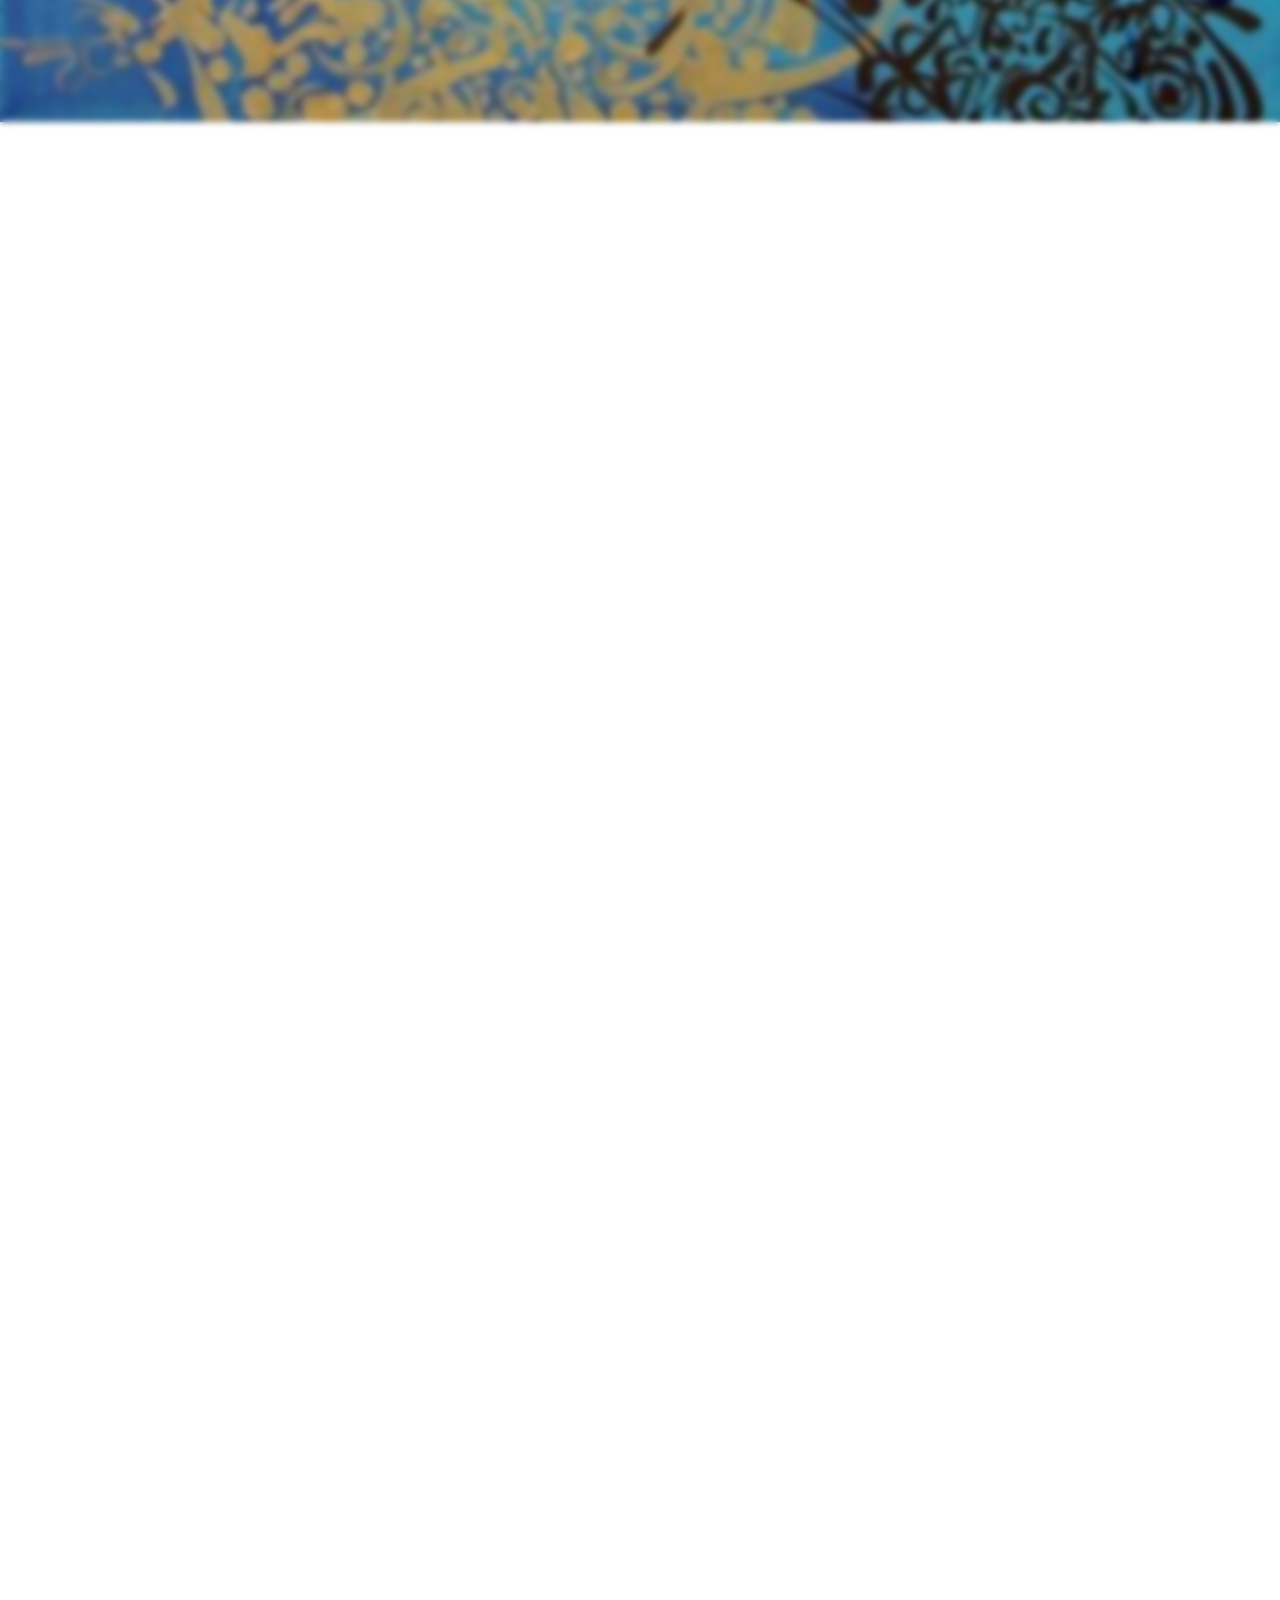
<file: HTML/us.html>
<!DOCTYPE html>
<html lang="en">
<head>
    <meta charset="UTF-8">
    <meta name="viewport" content="width=device-width, initial-scale=1.0">
    <title>El Rincón de Shafik</title>
    <link rel="shortcut icon" href="/img/logo1.png" type="image/x-pnj">
    <link href="https://cdn.jsdelivr.net/npm/bootstrap@5.2.3/dist/css/bootstrap.min.css" rel="stylesheet" integrity="sha384-rbsA2VBKQhggwzxH7pPCaAqO46MgnOM80zW1RWuH61DGLwZJEdK2Kadq2F9CUG65" crossorigin="anonymous">
    <link rel="stylesheet" href="https://cdnjs.cloudflare.com/ajax/libs/font-awesome/6.4.0/css/all.min.css">
    <link href="https://unpkg.com/aos@2.3.1/dist/aos.css" rel="stylesheet">
    <link rel="stylesheet" href="/CSS/style.css">
</head>
<body>
    <div class="bckgd">
        <header class="header">
            <div class="container-fluid d-flex flex-wrap align-items-center">
                <a class="d-flex justify-content-star mb-sm-0 mb-md-0 mb-lg-0 me-lg-auto me-md-auto me-sm-auto ms-5" href="/HTML/index.html" >
                    <img src="/img/1.png" alt="Logo" height="100">
                </a>
                <div class="button-container d-flex justify-content-end me-5">
                    <a class="btn" class="" id="blo" data-bs-toggle="offcanvas" href="#offcanvasLogin" role="button" aria-controls="offcanvasExample">
                        Inicio Sesión/Registro
                    </a>
                </div>
            </div>
        </header>
        <nav class="navbar navbar-expand-lg">
            <div class="container-fluid d-flex flex-wrap justify-content-center">
                <button class="navbar-toggler" data-bs-toggle="collapse" data-bs-target="#miMenu">
                    <span class="navbar-toggler-icon text-info"></span>
                </button>
                <div class="collapse navbar-collapse " id="miMenu">
                    <ul class="nav me-auto justify-content-center mx-auto">
                        <li class="nav-item"  id="bin">
                            <a href="/HTML/index.html" class="nav-link" id="leter" aria-current="page">Inicio</a>
                        </li>
                        <li class="nav-item" id="bco">
                            <a href="/HTML/contact.html" class="nav-link" id="leter">Contacto</a>
                        </li>
                        <li class="nav-item" id="bus">
                            <a href="/HTML/us.html" class="nav-link nav-active" id="leter">Sobre Nosotros</a>
                        </li>
                    </ul>
                </div>
            </div>
        </nav>
    </div>
    <div class="carousel carousel-fade" id="mCarrusel">
        <div class="carousel-inner">
            <div class="carousel-item active">
                <img src="/img/capadocia.jpg" alt="Capadocia">
            </div>
            <div class="carousel-item">
                <img src="/img/comida-arabe.jpg" alt="Tumbas">
            </div>
            <div class="carousel-item">
                <img src="/img/emiratos-arabes-unidos.webp" alt="EUA">
            </div>
        </div>
        <button class="carousel-control-prev" type="button" data-bs-target="#mCarrusel" data-bs-slide="prev"> 
            <span class="carousel-control-prev-icon" aria-hidden="true"></span> 
            <span class="visually-hidden">Previous</span> 
        </button> 
        <button class="carousel-control-next" type="button" data-bs-target="#mCarrusel" data-bs-slide="next"> 
            <span class="carousel-control-next-icon" aria-hidden="true"></span> 
            <span class="visually-hidden">Next</span> 
        </button>
    </div>
    <main class="container">
        <div class="row text-center my-5">
            <div class="col-lg-6" data-aos="fade-right" data-aos-duration="1000" data-aos-delay="500" data-aos-easing="linear">
                <img src="/img/symbol1.png" alt="Simbolo1" class="rounded-circle" id="lp" width="180" height="180">
                <h2 class=" mvbuton">Misión</h2>
                <button type="button" class="btn btn-info text-primary fw-bold" data-bs-toggle="modal" data-bs-target="#misionModal">Ver más...</button>
            </div>
            <div class="col-lg-6" data-aos="fade-left" data-aos-duration="1000" data-aos-easing="linear">
                <img src="/img/symbol2.png" alt="Simbolo2" class="rounded-circle" id="lp" width="180" height="180">
                <h2 class="mvbuton">Visión</h2>
                <button type="button" class="btn btn-info text-primary fw-bold" data-bs-toggle="modal" data-bs-target="#visionModal">Ver más...</button>
            </div>
        </div>
    </main>  
    <article class="container acord my-3 px-5 py-3" data-aos="flip-down" data-aos-delay="300">
        <div class="accordion-wrap" id="paises">
            
        </div>
    </article>
    <section class="container-fluid d-flex mt-5 mb-5 bck" data-aos="fade-up" data-aos-duration="1000" data-aos-delay="300">
        <div class="row" data-aos="flip-down" data-aos-delay="1000">
            <div class="col">
                <div class="row">
                    <div class="col-lg-12">
                        <h1 class="dyk">Sabías que...</h1>
                        <p class="lead text-warning text-justify">Las pirámides de Giza no eran solo tumbas para los faraones, sino monumentos colosales construidos para asegurar su paso a 
                            la vida después de la muerte. Los antiguos egipcios creían que el faraón se convertiría en un Dios al morir, y la pirámide 
                            servía como una especie de "escalera"para ascender al cielo.
                        </p>
                        <img class="w-75 ms-5"height="250" src="/img/dato_curioso.png" alt="Imagen inspo del texto">
                    </div>
                </div>
            </div>
            <div class="col">
                <table class="table table-borderless ">
                    <thead>
                        <tr>
                        <th scope="col" class="title-table display-1">Contacto</th>
                        </tr>
                    </thead>
                    <tbody>
                        <tr>
                            <td>
                                <form>
                                    <div class="row">
                                        <div class="col-6">
                                            <label for="contname" class="form-label">Nombres:</label>
                                            <input type="text" class="form-control" id="contname" name="contname" placeholder="Nombres">
                                        </div>
                                        <div class="col-6">
                                            <label for="contlastname" class="form-label ps-4">Apellidos:</label>
                                            <input type="text" class="form-control ms-4" id="contlastname" name="contlastname" placeholder="Apellidos">
                                        </div>
                                    </div>
                                    <div class="row">
                                        <div class="col-6 mt-3 d-flex">
                                            <label for="contphone" class="form-label me-4">Teléfono:</label>
                                            <div class="input-group">
                                                <span class="input-group-text">+569</span>
                                                <input type="tel" class="form-control" id="contphone" name="contphone" placeholder="12345678">
                                            </div>
                                        </div>
                                    </div>
                                    <div class="row">
                                        <div class="col-12 d-flex mt-3">
                                            <label for="mov" class="form-label me-4">Motivo:</label>
                                            <div class="d-flex">
                                                <div class="list-group mx-0">
                                                    <label class="list-group-item d-flex gap-2">
                                                    <input class="form-check-input flex-shrink-0" type="radio" name="listGroupRadios" id="listGroupRadios1" value="" checked="">
                                                    <span>Curiosidad</span>
                                                    </label>
                                                    <label class="list-group-item d-flex gap-2">
                                                    <input class="form-check-input flex-shrink-0" type="radio" name="listGroupRadios" id="listGroupRadios2" value="">
                                                    <span>Solicitar información sobre diseñadores</span>
                                                    </label>
                                                    <label class="list-group-item d-flex gap-2">
                                                    <input class="form-check-input flex-shrink-0" type="radio" name="listGroupRadios" id="listGroupRadios3" value="">
                                                    <span>Necesito contacto de academia</span>
                                                    </label>
                                                </div>
                                        </div>
                                    </div>
                                    <div class="row">
                                        <div class="col-12 d-flex mt-3">
                                            <label for="message" class="form-label me-4">Mensaje:</label>
                                            <textarea class="form-control" name="message" id="message" rows="4" placeholder="Asunto..."></textarea>
                                        </div>
                                        <div class="col-12 d-flex justify-content-end mt-4">
                                            <button type="submit" class="btn boton">Enviar</button>
                                        </div>
                                    </div>
                                </form>
                            </td>
                        </tr>
                    </tbody>
                </table>
            </div>
        </div>
    </section>
    <div class="fot" data-aos="flip-down" data-aos-delay="300" data-aos-duration="1000" data-aos-easing="ease-out-cubic">
        <footer class="text-center text-white">
            <div class="container p-4 pb-0">
                <section class="mb-2">
                    <a class="btn btn-floating m-1" id="face" href="#!" role="button">
                        <i class="fab fa-facebook-f"></i
                    ></a>
                    <a class="btn btn-floating m-1" id="inst" href="#!" role="button">
                        <i class="fab fa-instagram"></i
                    ></a>
                    <a class="btn btn-floating m-1" id="wha"href="#!" role="button">
                        <i class="fab fa-whatsapp"></i>
                    </a>
                </section>
            </div>
            <div class="text-center p-2 cred">
                © 2025 Paola Medina Fernández
            </div>
        </footer>
    </div>
    <div class="modal fade" id="misionModal" tabindex="-1" aria-labelledby="misionModalLabel" aria-hidden="true">
        <div class="modal-dialog modal-lg modal-dialog-centered">
            <div class="modal-content rounded-4">        
                <div class="modal-header pb-0 border-0">
                    <h2 class="modal-title fw-bold text-info" id="misionModalLabel">Misión: El Rincón de Shafik</h2>
                    <button type="button" class="btn-close" data-bs-dismiss="modal" aria-label="Close"></button>
                </div>   
                <div class="modal-body pt-0 p-4">
                    <ul class="d-grid gap-3 my-3 list-unstyled">
                        <li class="d-flex gap-3 align-items-start">
                            <i class="fas fa-atlas text-primary flex-shrink-0" style="font-size: 2rem;"></i>
                            <div>
                                <h5 class="mb-0 text-dark">Información Cultural</h5>
                                <p class="text-muted mb-0">Ser una fuente de información cultural sobre los países árabes y conocimientos relevantes sobre la danza del vientre.</p>
                            </div>
                        </li>
                        <li class="d-flex gap-3 align-items-start">
                            <i class="fas fa-tshirt text-info flex-shrink-0" style="font-size: 2rem;"></i>
                            <div>
                                <h5 class="mb-0 text-dark">Recursos de Vestuario</h5>
                                <p class="text-muted mb-0">Ofrecer recomendaciones sobre diseñadores de vestuario y recursos para bailarinas y entusiastas.</p>
                            </div>
                        </li>
                    </ul>
                </div>    
                <div class="modal-footer justify-content-center border-0">
                    <button type="button" class="btn btn-lg btn-info w-100" data-bs-dismiss="modal">Cerrar</button>
                </div>
            </div>
        </div>
    </div>
    <div class="modal fade" id="visionModal" tabindex="-1" aria-labelledby="visionModalLabel" aria-hidden="true">
        <div class="modal-dialog modal-lg modal-dialog-centered">
            <div class="modal-content rounded-4">      
                <div class="modal-header pb-0 border-0">
                    <h2 class="modal-title fw-bold text-info" id="visionModalLabel">Visión: Liderazgo Digital</h2>
                    <button type="button" class="btn-close" data-bs-dismiss="modal" aria-label="Close"></button>
                </div>   
                <div class="modal-body pt-0 p-4">
                    <ul class="d-grid gap-3 my-3 list-unstyled">
                        <li class="d-flex gap-3 align-items-start">
                            <i class="fas fa-history text-primary flex-shrink-0" style="font-size: 2rem;"></i>
                            <div>
                                <h5 class="mb-0 text-dark">Referencia Histórica</h5>
                                <p class="text-muted mb-0">Convertirnos en la principal plataforma digital de referencia para la historia y la evolución de la danza árabe.</p>
                            </div>
                        </li>
                        <li class="d-flex gap-3 align-items-start">
                            <i class="fas fa-lightbulb text-info flex-shrink-0" style="font-size: 2rem;"></i>
                            <div>
                                <h5 class="mb-0 text-dark">Inspiración y Calidad</h5>
                                <p class="text-muted mb-0">Inspirar a la próxima generación de bailarines a través de contenido auténtico, educativo y de alta calidad.</p>
                            </div>
                        </li>
                    </ul>
                </div>   
                <div class="modal-footer justify-content-center border-0">
                    <button type="button" class="btn btn-lg btn-info w-100" data-bs-dismiss="modal">Cerrar</button>
                </div>
            </div>
        </div>
    </div>
    <!--Inicio de sesión-->
    <div class="offcanvas offcanvas-end obck" tabindex="-1" id="offcanvasLogin" aria-labelledby="offcanvasExampleLabel">
        <div class="offcanvas-body">
            <div class="form-offcanvas-content form-content-base mt-2 p-0">
                <div class="login-html">
                    <input id="tab-1" type="radio" name="tab" class="sign-in" checked><label for="tab-1" class="tab">Iniciar Sesión</label>
                    <input id="tab-2" type="radio" name="tab" class="sign-up">
                    <label for="tab-2" class="tab">
                        <a href="/HTML/login.html" class="tab-link">Registrarse</a> 
                    </label>
                    <div class="login-form">
                        <div class="sign-in-htm">
                            <div class="group">
                                <label for="user-in" class="label">Usuario:</label>
                                <input id="user-in" type="text" class="input">
                            </div>
                            <div class="group">
                                <label for="pass-in" class="label">Contraseña:</label>
                                <input id="pass-in" type="password" class="input" data-type="password">
                            </div>
                            <div class="group">
                                <input id="check" type="checkbox" class="check" checked>
                                <label for="check">
                                    <span class="icon"></span> Mantener iniciado
                                </label>
                            </div>
                            <div class="group">
                                <input type="submit" class="button" value="Iniciar Sesión">
                            </div>
                            <div class="hr"></div>
                            <div class="foot-lnk">
                                <a class="a" href="#forgot">Olvidó contraseña?</a>
                            </div>
                        </div>
                    </div>
                </div>
            </div>
        </div>
    </div>
    <script src="https://cdn.jsdelivr.net/npm/bootstrap@5.2.3/dist/js/bootstrap.bundle.min.js" integrity="sha384-kenU1KFdBIe4zVF0s0G1M5b4hcpxyD9F7jL+jjXkk+Q2h455rYXK/7HAuoJl+0I4" crossorigin="anonymous"></script>
    <script src="https://unpkg.com/aos@2.3.1/dist/aos.js"></script>
    <script src="/JS/login.js"></script>
    <script src="/JS/us.js"></script>
</body>
</html>
</file>
<file: CSS/style.css>
@import url('/CSS/index.css');
@import url('/CSS/contact.css');
@import url('/CSS/login.css'); /* Se mantiene la importación de login.css para los estilos de layout */
@import url('/CSS/us.css');
@import url('/CSS/fonts.css');
@import url('/CSS/colors.css');
*{
    font-family: var(--fuente-nine);
    font-size: 16px;
}
body{
    background-image: linear-gradient(rgba(0, 0, 0, 0.404), rgba(0, 0, 0, 0.308)),url(/img/descarga\(3\).jfif); 
    background-repeat: no-repeat; 
    background-size: cover; 
    background-position: center; 
    background-attachment: fixed; 
    backdrop-filter: blur(3px);
    margin: 0;
    padding: 0;
    overflow-x: hidden; /* Oculta cualquier desbordamiento horizontal restante */
    max-width: 100%;
}
.bckgd{
    background-color: var(--color-back);
    backdrop-filter: blur(5px);
}
.navbar-collapse #leter,
.button-container #blo{
    color: var(--color-tres);
    font-weight: bold;
    font-size: larger;
}
.navbar-collapse .nav-active {
    color: var(--color-siete) !important;
    text-shadow: 0px 0px 20px #f9fbfc,
                0px 0px 20px #40d7f1,
                0px 0px 60px #40d7f1;
}
.navbar-collapse .nav-link:hover,
.button-container:hover{
    color: var(--color-siete);
    transform: scale(1.1);
    box-shadow: none;
}
.navbar-toggler-icon {
   background-image: url("data:image/svg+xml,%3Csvg xmlns='http://www.w3.org/2000/svg' width='800px' height='800px' viewBox='0 0 24 24' fill='none'%3E%3Cpath d='M4 6H20M4 12H20M4 18H20' stroke='%2355d5c9' stroke-width='2' stroke-linecap='round' stroke-linejoin='round'/%3E%3C/svg%3E");
   filter: invert(100%) sepia(400%) saturate(2800%) hue-rotate(130deg) brightness(2000%) contrast(100%); 
}
.navbar-toggler:focus {
    box-shadow: none;
    outline: none;
}
@media (max-width: 900px) {
  .navbar-collapse> .navbar-nav {
    flex-direction: column;
    align-items: center;
    justify-content: center;
  }
}
.button-container #blo,
nav> .navbar-collapse> .nav{
    transition: transform 0.3s ease-in-out;
}
#bin> #leter:hover, 
#bus> #leter:hover, 
#bco> #leter:hover, 
#blo:hover{
    text-shadow: 0px 0px 5px #f9fbfc,
                0px 0px 10px #40d7f1,
                0px 0px 16px #40d7f1;
}
#bin> #leter, 
#bus>#leter, 
#bco> #leter, 
#blo{
    text-decoration: none; 
    font-weight: bold;
    color: var(--color-cuatro); 
}
.carousel {
    height: 100vh;
    overflow: hidden;   
}
.carousel-inner, .carousel-item {
    height: 100%;
}
.carousel-item> img {
    width: 100%;
    height: 100%;
    object-fit: contain;
}
.carousel-control-prev,
.carousel-control-next {
    top: 50%;
    transform: translateY(-50%);
}
.fot{
    background-color: rgba(28, 51, 148, 0.5);
    backdrop-filter: blur(5px);
    position: static;
}
/*Iconos y animación*/
#face{
    background-color: #3b5998;
}
#inst{
    background-color: #ac2bac;
}
#wha{
    background-color: #1f8b11;
}
#face:hover, #inst:hover, #wha:hover {
    transform: scale(1.2);
    box-shadow: 0px 0px 20px rgba(34, 220, 233, 0.856),
                0px 0px 40px rgba(34, 220, 233, 0.856);
}
#face, #inst, #wha {
    transition: transform 0.3s ease-in-out, box-shadow 0.3s ease-in-out;
    color: #f5bf57;
}
.cred{
    color: var(--color-cuatro);
    font-weight: bold;
    font-size: larger;
}
/*--- Offcanvas ---*/
.clearfix:after,.clearfix:before{
  content:'';
  display:table
}
.clearfix:after{
  clear:both;
  display:block
}
.obck{
    background-image: linear-gradient(rgba(0, 0, 0, 0.404), rgba(0, 0, 0, 0.308)),url(/img/Wallpaper.jfif);
	background-size: contain;
    background-repeat: no-repeat;
}
.login-html{
	width:auto;
	height:auto;
	position:static;
	padding:53px 70px 70px 70px;
	background:rgba(40,57,101,.5);
    border-radius: 0.375rem;
}
.login-html .sign-in-htm{
	top:0;
	left:0;
	right:0;
	bottom:0;
	position:absolute;
	transform:rotateY(180deg);
	backface-visibility:hidden;
	transition:all .4s linear;
}
.login-html .sign-in,
.login-html .sign-up,
.login-form .group .check{
	display:none;
}
.login-html .tab,
.login-form .group .label,
.login-form .group .button{
	text-transform:uppercase;
}
.login-html .tab{
	font-size:22px;
	margin-right:15px;
	padding-bottom:5px;
	margin:0 15px 10px 0;
	display:inline-block;
	border-bottom:2px solid transparent;
    color: #55d5c8;
    text-decoration: none; 
    color: inherit; 
}
.tab-link{
    color: #55d5c8;
    text-decoration: none;
}
.login-html .sign-in:checked + .tab{
	color:#fff;
	border-color: var(--color-seis);
}
.login-form{
	min-height:390px;
	position:relative;
	perspective:1000px;
	transform-style:preserve-3d;
}
.login-form .group{
	margin-bottom:5px;
}
.login-form .group .label,
.login-form .group .input,
.login-form .group .button{
	width:100%;
	color:#fff;
	display:block;
}
.login-form .group .input,
.login-form .group .button{
	border:none;
	padding:5% 5%;
	border-radius:25px;
	background:rgba(255,255,255,.1);
}
.login-form .group input[data-type="password"]{
	-webkit-text-security:circle;
}
.login-form .group .label{
	color:#f5bf57;
	font-size:12px;
  padding: 1% 0 1% 0;
}
.login-form .group .button{
	background:#1161ee;
}
.login-form .group label .icon{
	width:15px;
	height:15px;
	border-radius:2px;
	position:relative;
	display:inline-block;
	background:rgba(255,255,255,.1);
  color: #f5bf57;
}
.login-form .group label .icon:before,
.login-form .group label .icon:after{
	content:'';
	width:10px;
	height:2px;
	background:#fff;
	position:absolute;
	transition:all .2s ease-in-out 0s;
}
.login-form .group label .icon:before{
	left:3px;
	width:5px;
	bottom:6px;
	transform:scale(0) rotate(0);
}
.login-form .group label .icon:after{
	top:6px;
	right:0;
	transform:scale(0) rotate(0);
}
.login-form .group .check + label{
  color: #f5bf57;
}
.login-form .group .check:checked + label{
	color:#fff;
}
.login-form .group .check:checked + label .icon{
	background:#1161ee;
}
.login-form .group .check:checked + label .icon:before{
	transform:scale(1) rotate(45deg);
}
.login-form .group .check:checked + label .icon:after{
	transform:scale(1) rotate(-45deg);
}
.login-html .sign-in:checked + .tab + .sign-up + .tab + .login-form .sign-in-htm{
	transform:rotate(0);
}
.login-html .sign-up:checked + .tab + .login-form .sign-up-htm{
	transform:rotate(0);
}
.hr{
	height:2px;
	margin:3px 0 3px 0;
	background:rgba(255, 255, 255, 0);
}
.foot-lnk{
	text-align:center;
    margin-bottom: 10%;
}
.foot-lnk .a{
  color: #55d5c8;
  text-decoration: none;
}
.foot-lnk label{
  color: #55d5c8; 
  padding-bottom: 20px;
}
</file>
